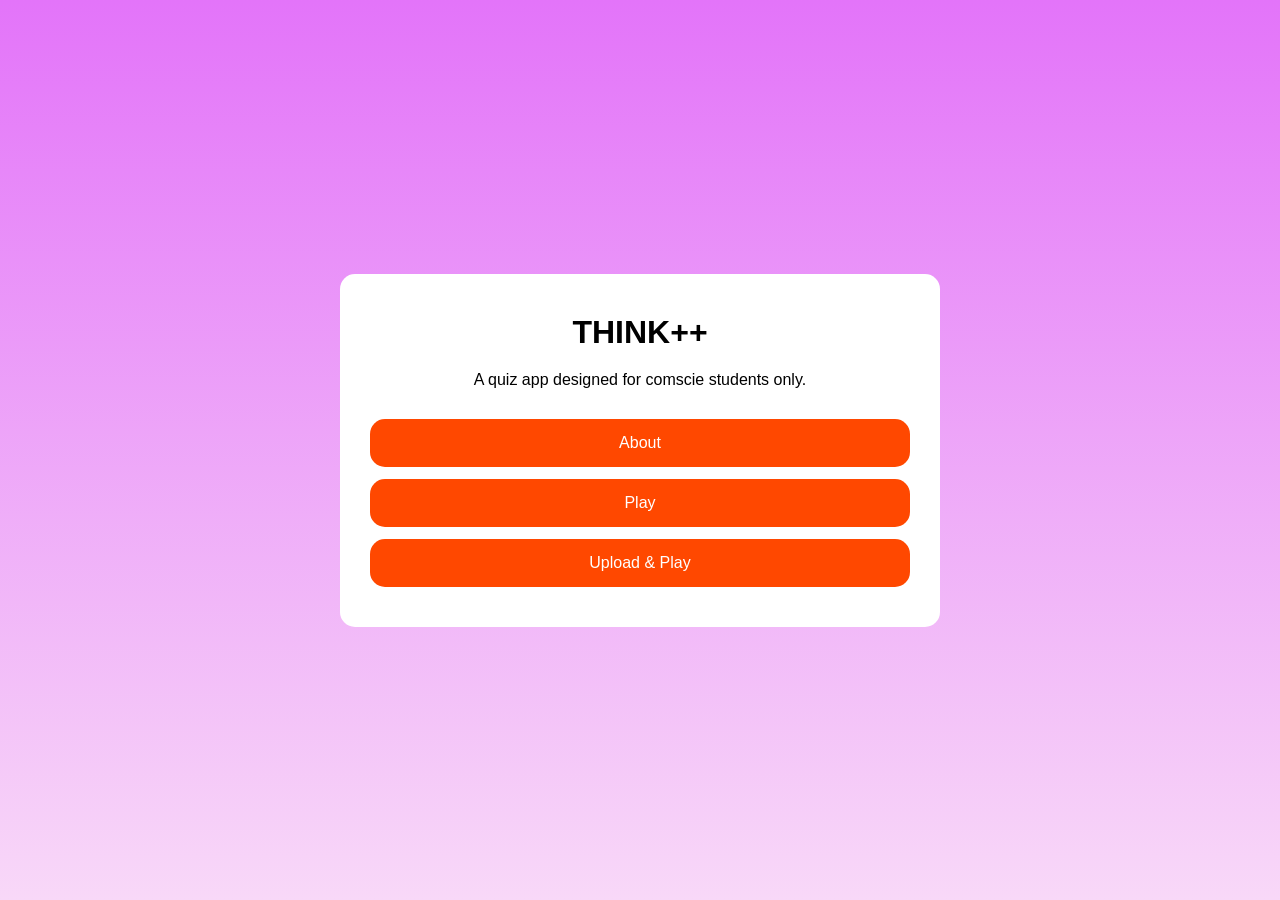
<file: client/index.html>
<!DOCTYPE html>
<html lang="en">
<head>
    <meta charset="UTF-8">
    <meta name="viewport" content="width=device-width, initial-scale=1.0">
    <title>THINK++</title>
    <link rel="stylesheet" href="style.css">
</head>
<body>
    <div class="card">
        <h1>THINK++</h1>
        <p>A quiz app designed for comscie students only.</p>
        <div class="but">
            <button onclick="location.href = 'about.html'">About</button>
            <button onclick="location.href = 'difficulty.html'">Play</button>
            <button onclick="location.href = 'upload.html'">Upload & Play</button>
        </div>
    </div>
</body>
</html>
</file>
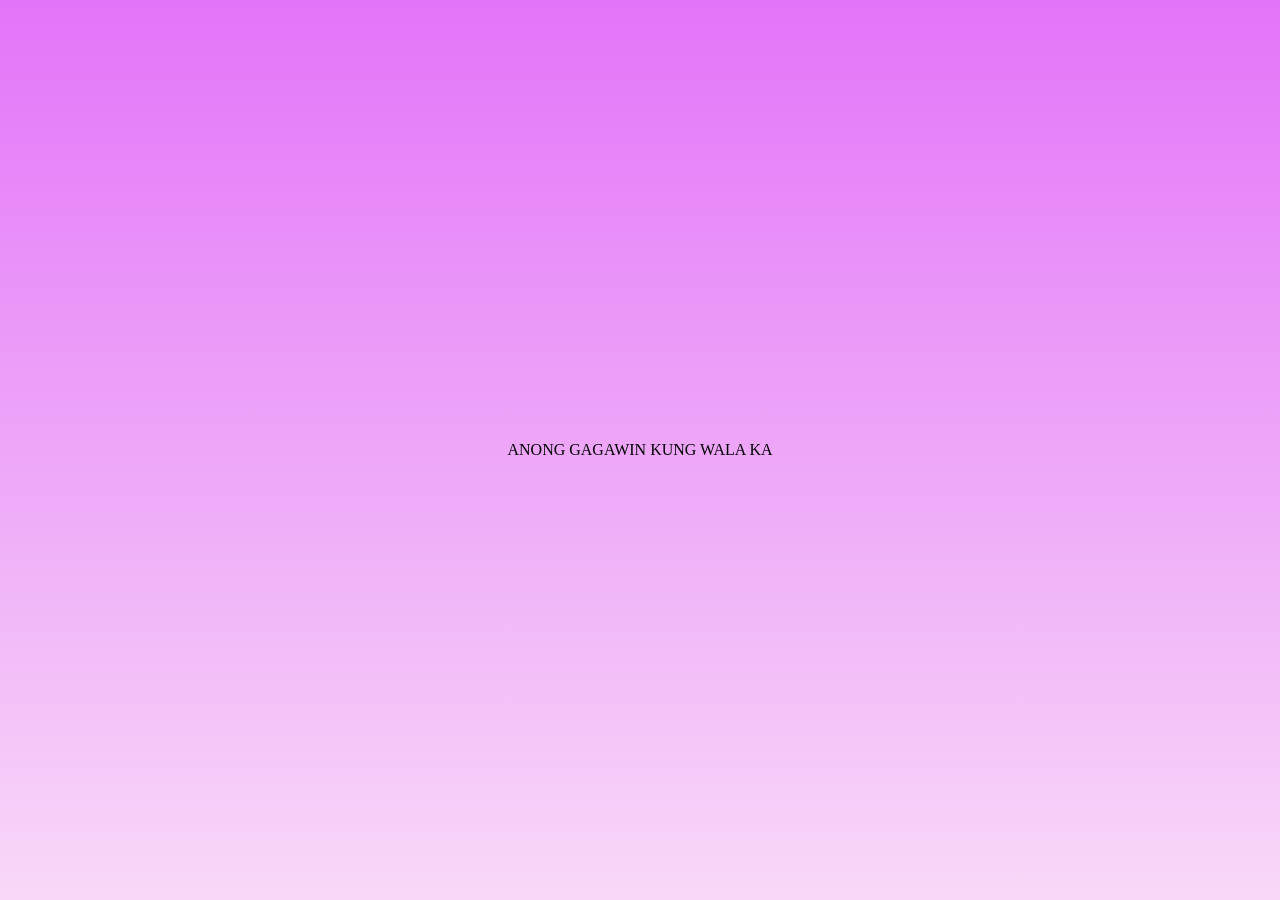
<file: client/about.html>
<!DOCTYPE html>
<html lang="en">
<head>
    <meta charset="UTF-8">
    <meta name="viewport" content="width=device-width, initial-scale=1.0">
    <title>Document</title>
</head>
<style>
    *{
        margin: 0;
        padding: 0;
        box-sizing: border-box;
    }
    body{
        display: flex;
        justify-content: center;
        align-items: center;
        height: 100vh;
        background: linear-gradient(to bottom, #E374F9, #F8D8F8);
        background-repeat: no-repeat;
    }
</style>
<body>
    <p>ANONG GAGAWIN KUNG WALA KA</p>
</body>
</html>
</file>
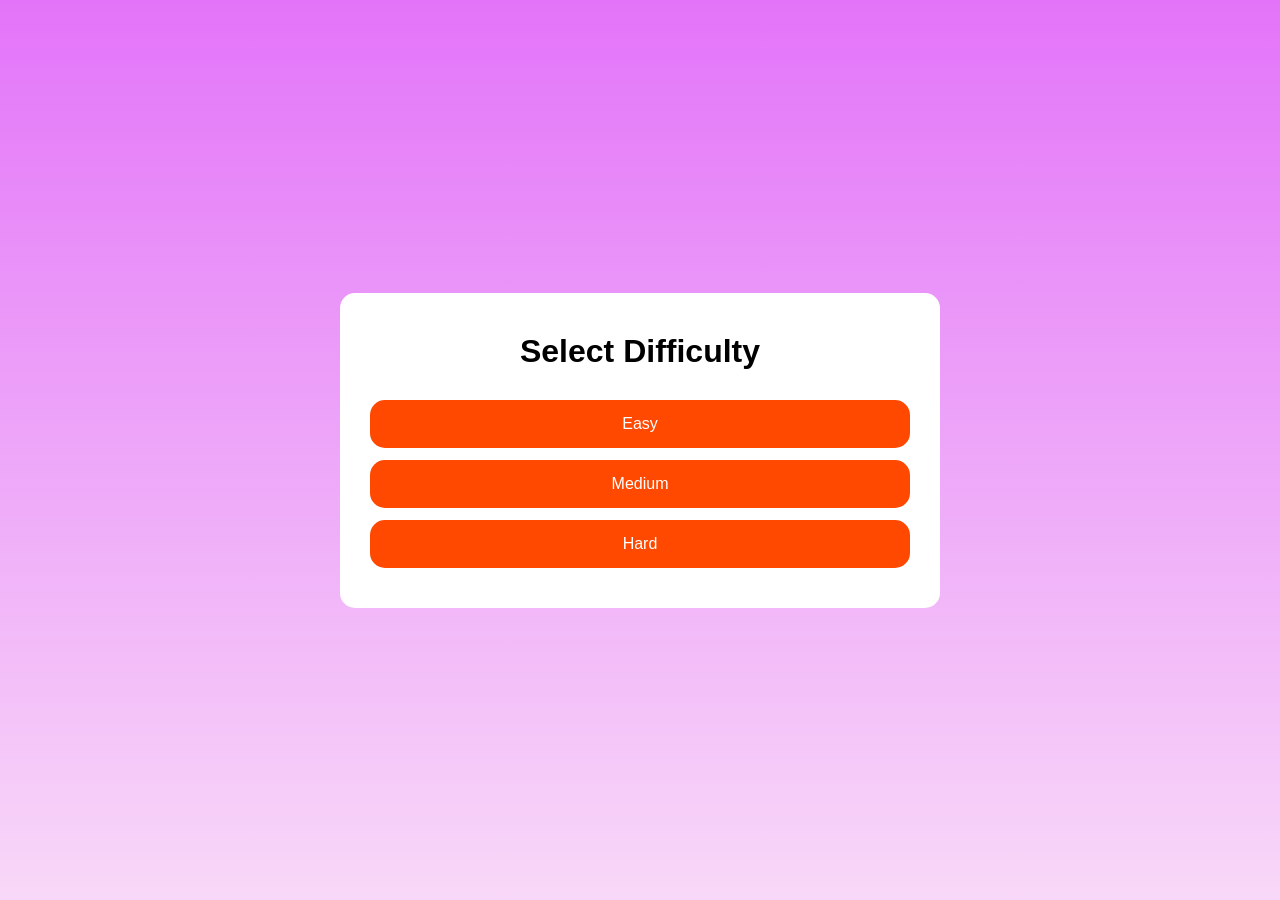
<file: client/difficulty.html>
<!DOCTYPE html>
<html lang="en">
<head>
    <meta charset="UTF-8">
    <meta name="viewport" content="width=device-width, initial-scale=1.0">
    <title>Select Difficulty</title>
    <link rel="stylesheet" href="style.css">
</head>
<body>
    <div class="card">
        <h1>Select Difficulty</h1>
        <div class="but">
            <button onclick="setDifficulty('easy')">Easy</button>
            <button onclick="setDifficulty('medium')">Medium</button>
            <button onclick="setDifficulty('hard')">Hard</button>
        </div>
    </div>

<script>
function setDifficulty(level) {
    localStorage.setItem("difficulty", level);
    window.location.href = "problem.html";
}
</script>
</body>
</html>
</file>
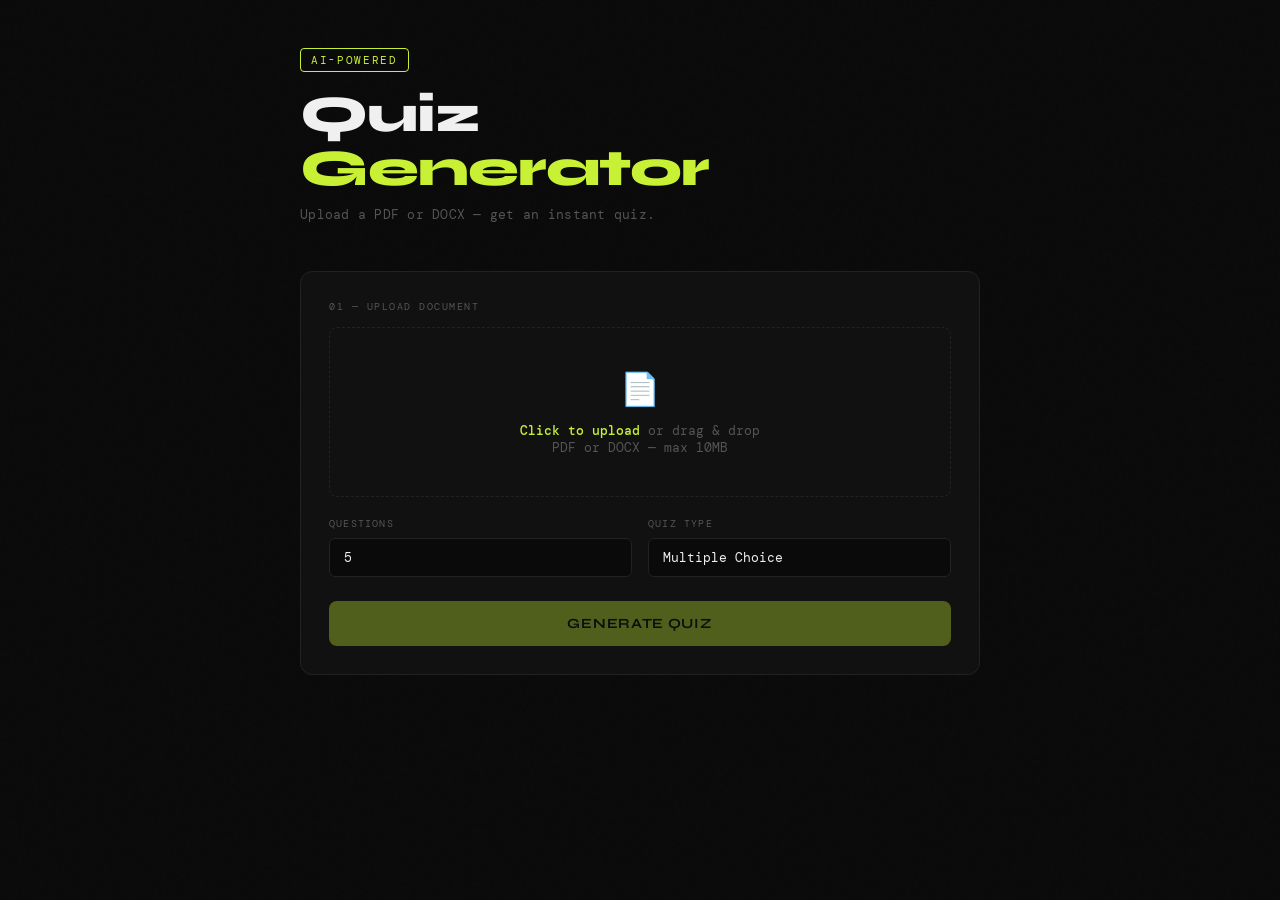
<file: client/index1.html>
<!DOCTYPE html>
<html lang="en">
<head>
  <meta charset="UTF-8" />
  <meta name="viewport" content="width=device-width, initial-scale=1.0"/>
  <title>Quiz Generator</title>
  <link href="https://fonts.googleapis.com/css2?family=Syne:wght@400;600;700;800&family=DM+Mono:wght@300;400;500&display=swap" rel="stylesheet"/>
  <style>
    *, *::before, *::after { box-sizing: border-box; margin: 0; padding: 0; }

    :root {
      --bg: #0a0a0a;
      --surface: #111111;
      --border: #222222;
      --accent: #c8f135;
      --accent2: #f1c035;
      --text: #f0f0f0;
      --muted: #555;
      --radius: 12px;
    }

    body {
      font-family: 'DM Mono', monospace;
      background: var(--bg);
      color: var(--text);
      min-height: 100vh;
      display: flex;
      flex-direction: column;
      align-items: center;
      padding: 48px 20px;
    }

    /* Grain overlay */
    body::before {
      content: '';
      position: fixed;
      inset: 0;
      background-image: url("data:image/svg+xml,%3Csvg viewBox='0 0 256 256' xmlns='http://www.w3.org/2000/svg'%3E%3Cfilter id='noise'%3E%3CfeTurbulence type='fractalNoise' baseFrequency='0.9' numOctaves='4' stitchTiles='stitch'/%3E%3C/filter%3E%3Crect width='100%25' height='100%25' filter='url(%23noise)' opacity='0.04'/%3E%3C/svg%3E");
      pointer-events: none;
      z-index: 0;
      opacity: 0.4;
    }

    .container {
      width: 100%;
      max-width: 680px;
      position: relative;
      z-index: 1;
    }

    header {
      margin-bottom: 48px;
      animation: fadeUp 0.6s ease both;
    }

    .tag {
      display: inline-block;
      font-size: 11px;
      letter-spacing: 0.15em;
      text-transform: uppercase;
      color: var(--accent);
      border: 1px solid var(--accent);
      padding: 4px 10px;
      border-radius: 4px;
      margin-bottom: 16px;
    }

    h1 {
      font-family: 'Syne', sans-serif;
      font-size: clamp(2rem, 6vw, 3.2rem);
      font-weight: 800;
      line-height: 1.05;
      letter-spacing: -0.02em;
    }

    h1 span {
      color: var(--accent);
    }

    .subtitle {
      margin-top: 10px;
      color: var(--muted);
      font-size: 13px;
      letter-spacing: 0.02em;
    }

    /* Card */
    .card {
      background: var(--surface);
      border: 1px solid var(--border);
      border-radius: var(--radius);
      padding: 28px;
      margin-bottom: 24px;
      animation: fadeUp 0.6s ease both;
      animation-delay: 0.1s;
    }

    .card-label {
      font-size: 10px;
      letter-spacing: 0.15em;
      text-transform: uppercase;
      color: var(--muted);
      margin-bottom: 14px;
    }

    /* Drop zone */
    .dropzone {
      border: 1.5px dashed var(--border);
      border-radius: 8px;
      padding: 40px 20px;
      text-align: center;
      cursor: pointer;
      transition: border-color 0.2s, background 0.2s;
      position: relative;
    }

    .dropzone:hover, .dropzone.drag-over {
      border-color: var(--accent);
      background: rgba(200, 241, 53, 0.04);
    }

    .dropzone input[type="file"] {
      position: absolute;
      inset: 0;
      opacity: 0;
      cursor: pointer;
      width: 100%;
      height: 100%;
    }

    .dropzone-icon {
      font-size: 32px;
      margin-bottom: 12px;
    }

    .dropzone-text {
      font-size: 13px;
      color: var(--muted);
    }

    .dropzone-text strong {
      color: var(--accent);
      font-weight: 500;
    }

    .file-selected {
      margin-top: 14px;
      font-size: 12px;
      color: var(--accent2);
      display: none;
    }

    /* Controls row */
    .controls {
      display: grid;
      grid-template-columns: 1fr 1fr;
      gap: 16px;
      margin-top: 20px;
    }

    .field label {
      display: block;
      font-size: 10px;
      letter-spacing: 0.12em;
      text-transform: uppercase;
      color: var(--muted);
      margin-bottom: 8px;
    }

    .field select, .field input[type="number"] {
      width: 100%;
      background: var(--bg);
      border: 1px solid var(--border);
      color: var(--text);
      font-family: 'DM Mono', monospace;
      font-size: 13px;
      padding: 10px 14px;
      border-radius: 6px;
      appearance: none;
      outline: none;
      transition: border-color 0.2s;
    }

    .field select:focus, .field input[type="number"]:focus {
      border-color: var(--accent);
    }

    /* Button */
    .btn {
      width: 100%;
      margin-top: 24px;
      padding: 14px;
      background: var(--accent);
      color: #0a0a0a;
      font-family: 'Syne', sans-serif;
      font-weight: 700;
      font-size: 14px;
      letter-spacing: 0.05em;
      text-transform: uppercase;
      border: none;
      border-radius: 8px;
      cursor: pointer;
      transition: opacity 0.2s, transform 0.1s;
    }

    .btn:hover { opacity: 0.88; }
    .btn:active { transform: scale(0.99); }
    .btn:disabled { opacity: 0.35; cursor: not-allowed; }

    /* Loader */
    .loader {
      display: none;
      text-align: center;
      padding: 32px;
      color: var(--muted);
      font-size: 13px;
      animation: fadeUp 0.3s ease both;
    }

    .spinner {
      width: 28px;
      height: 28px;
      border: 2px solid var(--border);
      border-top-color: var(--accent);
      border-radius: 50%;
      animation: spin 0.8s linear infinite;
      margin: 0 auto 14px;
    }

    /* Results */
    #results { display: none; animation: fadeUp 0.5s ease both; }

    .results-header {
      display: flex;
      align-items: center;
      justify-content: space-between;
      margin-bottom: 20px;
    }

    .results-title {
      font-family: 'Syne', sans-serif;
      font-size: 18px;
      font-weight: 700;
    }

    .results-count {
      font-size: 11px;
      color: var(--muted);
      letter-spacing: 0.1em;
    }

    .question-card {
      background: var(--surface);
      border: 1px solid var(--border);
      border-radius: var(--radius);
      padding: 22px;
      margin-bottom: 16px;
      animation: fadeUp 0.4s ease both;
    }

    .question-card:nth-child(1) { animation-delay: 0.05s; }
    .question-card:nth-child(2) { animation-delay: 0.1s; }
    .question-card:nth-child(3) { animation-delay: 0.15s; }
    .question-card:nth-child(4) { animation-delay: 0.2s; }
    .question-card:nth-child(5) { animation-delay: 0.25s; }

    .q-number {
      font-size: 10px;
      letter-spacing: 0.15em;
      text-transform: uppercase;
      color: var(--accent);
      margin-bottom: 8px;
    }

    .q-text {
      font-family: 'Syne', sans-serif;
      font-size: 15px;
      font-weight: 600;
      line-height: 1.5;
      margin-bottom: 16px;
    }

    .options { display: flex; flex-direction: column; gap: 8px; }

    .option {
      padding: 10px 14px;
      border: 1px solid var(--border);
      border-radius: 6px;
      font-size: 13px;
      cursor: pointer;
      transition: border-color 0.15s, background 0.15s;
      user-select: none;
    }

    .option:hover { border-color: #444; background: rgba(255,255,255,0.03); }
    .option.correct { border-color: var(--accent); background: rgba(200,241,53,0.08); color: var(--accent); }
    .option.wrong { border-color: #ff4444; background: rgba(255,68,68,0.07); color: #ff6666; }

    .explanation {
      display: none;
      margin-top: 14px;
      padding: 12px 14px;
      background: rgba(200,241,53,0.05);
      border-left: 2px solid var(--accent);
      border-radius: 0 6px 6px 0;
      font-size: 12px;
      color: #aaa;
      line-height: 1.6;
    }

    .explanation.show { display: block; animation: fadeUp 0.3s ease both; }

    /* Error */
    .error-box {
      display: none;
      padding: 14px 18px;
      background: rgba(255,68,68,0.08);
      border: 1px solid rgba(255,68,68,0.3);
      border-radius: 8px;
      font-size: 13px;
      color: #ff6666;
      margin-top: 16px;
      animation: fadeUp 0.3s ease both;
    }

    @keyframes fadeUp {
      from { opacity: 0; transform: translateY(14px); }
      to   { opacity: 1; transform: translateY(0); }
    }

    @keyframes spin {
      to { transform: rotate(360deg); }
    }
  </style>
</head>
<body>
  <div class="container">
    <header>
      <div class="tag">AI-Powered</div>
      <h1>Quiz<br/><span>Generator</span></h1>
      <p class="subtitle">Upload a PDF or DOCX — get an instant quiz.</p>
    </header>

    <div class="card">
      <div class="card-label">01 — Upload Document</div>
      <div class="dropzone" id="dropzone">
        <input type="file" id="fileInput" accept=".pdf,.docx" />
        <div class="dropzone-icon">📄</div>
        <div class="dropzone-text">
          <strong>Click to upload</strong> or drag & drop<br/>
          PDF or DOCX — max 10MB
        </div>
        <div class="file-selected" id="fileSelected">✓ <span id="fileName"></span></div>
      </div>

      <div class="controls">
        <div class="field">
          <label>Questions</label>
          <input type="number" id="numQuestions" value="5" min="1" max="20" />
        </div>
        <div class="field">
          <label>Quiz Type</label>
          <select id="quizType">
            <option value="multiple_choice">Multiple Choice</option>
            <option value="true_false">True / False</option>
            <option value="short_answer">Short Answer</option>
          </select>
        </div>
      </div>

      <button class="btn" id="generateBtn" disabled>Generate Quiz</button>
      <div class="error-box" id="errorBox"></div>
    </div>

    <div class="loader" id="loader">
      <div class="spinner"></div>
      Analyzing document & generating quiz…
    </div>

    <div id="results">
      <div class="results-header">
        <div class="results-title">Your Quiz</div>
        <div class="results-count" id="resultsCount"></div>
      </div>
      <div id="questionsContainer"></div>
    </div>
  </div>

  <script>
    const fileInput = document.getElementById('fileInput');
    const dropzone = document.getElementById('dropzone');
    const fileSelected = document.getElementById('fileSelected');
    const fileName = document.getElementById('fileName');
    const generateBtn = document.getElementById('generateBtn');
    const loader = document.getElementById('loader');
    const results = document.getElementById('results');
    const questionsContainer = document.getElementById('questionsContainer');
    const resultsCount = document.getElementById('resultsCount');
    const errorBox = document.getElementById('errorBox');

    // File selection
    fileInput.addEventListener('change', () => {
      if (fileInput.files[0]) {
        fileName.textContent = fileInput.files[0].name;
        fileSelected.style.display = 'block';
        generateBtn.disabled = false;
      }
    });

    // Drag & drop
    dropzone.addEventListener('dragover', e => { e.preventDefault(); dropzone.classList.add('drag-over'); });
    dropzone.addEventListener('dragleave', () => dropzone.classList.remove('drag-over'));
    dropzone.addEventListener('drop', e => {
      e.preventDefault();
      dropzone.classList.remove('drag-over');
      const file = e.dataTransfer.files[0];
      if (file) {
        fileInput.files = e.dataTransfer.files;
        fileName.textContent = file.name;
        fileSelected.style.display = 'block';
        generateBtn.disabled = false;
      }
    });

    // Generate
    generateBtn.addEventListener('click', async () => {
      const file = fileInput.files[0];
      if (!file) return;

      errorBox.style.display = 'none';
      loader.style.display = 'block';
      results.style.display = 'none';
      generateBtn.disabled = true;
      questionsContainer.innerHTML = '';

      const formData = new FormData();
      formData.append('document', file);
      formData.append('numQuestions', document.getElementById('numQuestions').value);
      formData.append('quizType', document.getElementById('quizType').value);

      try {
        const res = await fetch('/api/generate-quiz', {
          method: 'POST',
          body: formData
        });

        const data = await res.json();
        if (!res.ok) throw new Error(data.error || 'Something went wrong');

        renderQuiz(data.questions);
      } catch (err) {
        errorBox.textContent = '⚠ ' + err.message;
        errorBox.style.display = 'block';
      } finally {
        loader.style.display = 'none';
        generateBtn.disabled = false;
      }
    });

    function renderQuiz(questions) {
      resultsCount.textContent = `${questions.length} question${questions.length !== 1 ? 's' : ''}`;
      results.style.display = 'block';

      questions.forEach((q, i) => {
        const card = document.createElement('div');
        card.className = 'question-card';

        const optionsHtml = (q.options || []).map(opt => {
          const letter = opt.charAt(0);
          return `<div class="option" data-letter="${letter}" onclick="selectOption(this, '${q.answer}', ${i})">${opt}</div>`;
        }).join('');

        card.innerHTML = `
          <div class="q-number">Question ${i + 1}</div>
          <div class="q-text">${q.question}</div>
          ${optionsHtml ? `<div class="options">${optionsHtml}</div>` : ''}
          <div class="explanation" id="exp-${i}">${q.explanation || ''}</div>
        `;

        questionsContainer.appendChild(card);
      });
    }

    function selectOption(el, answer, qIndex) {
      const options = el.closest('.options').querySelectorAll('.option');
      options.forEach(o => o.style.pointerEvents = 'none');

      if (el.dataset.letter === answer) {
        el.classList.add('correct');
      } else {
        el.classList.add('wrong');
        options.forEach(o => { if (o.dataset.letter === answer) o.classList.add('correct'); });
      }

      const exp = document.getElementById(`exp-${qIndex}`);
      if (exp) exp.classList.add('show');
    }
  </script>
</body>
</html>
</file>
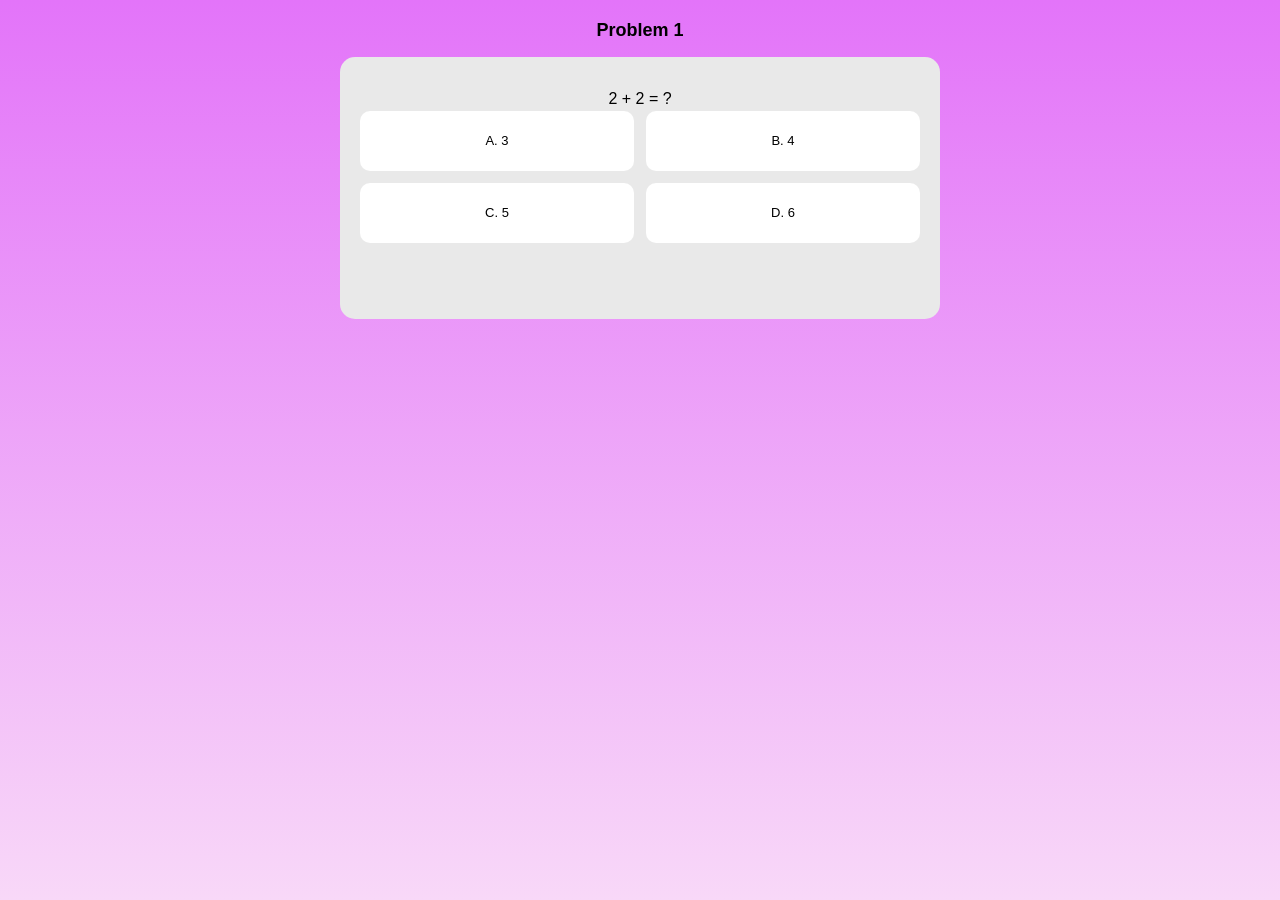
<file: client/problem.html>
<!DOCTYPE html>
<html lang="en">
<head>
    <meta charset="UTF-8">
    <title>Quiz Problem</title>
    <meta name="viewport" content="width=device-width, initial-scale=1.0">
<style>
    * { margin: 0; padding: 0; box-sizing: border-box; }

    body {
        background: linear-gradient(to bottom, #E374F9, #F8D8F8);
        min-height: 100vh;
        font-family: Arial, sans-serif;
        padding: 20px;
    }

    .title {
        text-align: center;
        margin-bottom: 16px;
        font-weight: bold;
        font-size: 18px;
    }

    .card {
        background-color: #e9e9e9;
        width: 100%;
        max-width: 600px;
        margin: 0 auto;
        padding: 30px 20px;
        border-radius: 15px;
        text-align: center;
        display: flex;
        flex-direction: column;
        gap: 16px;
    }

    #questionText {
        font-size: 16px;
        line-height: 1.5;
    }

    .but {
        display: grid;
        grid-template-columns: repeat(2, 1fr);
        gap: 12px;
    }

    .but button {
        background-color: white;
        padding: 16px 10px;
        border: none;
        border-radius: 10px;
        cursor: pointer;
        transition: 0.2s;
        font-size: 13px;
        line-height: 1.4;
        min-height: 60px;
        display: flex;
        align-items: center;
        justify-content: center;
        word-break: break-word;
    }

    .but button:hover { background-color: #ddd; }

    .result { font-weight: bold; font-size: 16px; }

    .next-btn {
        padding: 14px;
        border: none;
        width: 100%;
        border-radius: 8px;
        background-color: #FF4800;
        color: white;
        cursor: pointer;
        font-size: 16px;
        visibility: hidden;
    }

    .finalResult {
        display: flex;
        flex-direction: column;
        align-items: center;
        gap: 16px;
        font-size: 22px;
        font-weight: bold;
    }

    .btn-row {
        display: flex;
        gap: 12px;
        flex-wrap: wrap;
        justify-content: center;
    }

    .finalResult button {
        padding: 14px 24px;
        background-color: #FF4800;
        border: none;
        border-radius: 15px;
        color: white;
        cursor: pointer;
        font-size: 15px;
    }
</style>
</head>
<body>

<p class="title" id="problemNumber">Problem 1</p>

<div class="card">
    <div class="quizContent">
        <p id="questionText"></p>
        <div class="but">
            <button onclick="checkAnswer(0)" id="btn0"></button>
            <button onclick="checkAnswer(1)" id="btn1"></button>
            <button onclick="checkAnswer(2)" id="btn2"></button>
            <button onclick="checkAnswer(3)" id="btn3"></button>
        </div>
        <p class="result" id="result"></p>
        <button class="next-btn" id="bbtn" onclick="nextQuestion()">Next</button>
    </div>
    <div class="finalResult" style="display: none;"></div>
</div>

<script>
    const difficulty = localStorage.getItem("difficulty") || "easy";
    const selectedQuiz = [];
    let currentQuestion = 0;
    let score = 0;

    const questionText = document.getElementById("questionText");
    const problemNumber = document.getElementById("problemNumber");
    const result = document.getElementById("result");
    const buttons = document.querySelectorAll(".but button");
    const uploadedQuiz = localStorage.getItem("uploadedQuiz");

    if (difficulty === "uploaded" && uploadedQuiz) {
        const parsed = JSON.parse(uploadedQuiz);
        parsed.forEach(q => {
            selectedQuiz.push({
                question: q.question,
                options: q.options.map(o => o.replace(/^[A-D]\)\s*/, '')),
                correct: ['A','B','C','D'].indexOf(q.answer) !== -1 ? ['A','B','C','D'].indexOf(q.answer) : 0
            });
        });
        loadQuestion();
    } else {
        fetch("quiz.json")
            .then(r => r.json())
            .then(data => { selectedQuiz.push(...data[difficulty]); loadQuestion(); })
            .catch(e => console.error(e));
    }

    function loadQuestion() {
        const current = selectedQuiz[currentQuestion];
        if (!current) return;
        problemNumber.textContent = "Problem " + (currentQuestion + 1);
        questionText.textContent = current.question;
        for (let i = 0; i < 4; i++) {
            buttons[i].textContent = String.fromCharCode(65 + i) + ". " + (current.options[i] || "");
            buttons[i].disabled = false;
            buttons[i].style.backgroundColor = "white";
        }
        result.textContent = "";
        document.getElementById("bbtn").style.visibility = "hidden";
    }

    function checkAnswer(selected) {
        const correctIndex = selectedQuiz[currentQuestion].correct;
        if (selected === correctIndex) {
            result.textContent = "Correct!";
            result.style.color = "green";
            buttons[selected].style.backgroundColor = "#4CAF50";
            score++;
        } else {
            result.textContent = "Wrong!";
            result.style.color = "red";
            buttons[selected].style.backgroundColor = "#f44336";
            buttons[correctIndex].style.backgroundColor = "#4CAF50";
        }
        document.getElementById("bbtn").style.visibility = "visible";
        buttons.forEach(btn => btn.disabled = true);
    }

    function nextQuestion() {
        currentQuestion++;
        if (currentQuestion < selectedQuiz.length) loadQuestion();
        else showFinalResult();
    }

    function showFinalResult() {
        document.querySelector(".quizContent").style.display = "none";
        const finalDiv = document.querySelector(".finalResult");
        finalDiv.style.display = "flex";
        finalDiv.innerHTML = `
            <p>Your final score is:<br>${score}/${selectedQuiz.length}</p>
            <div class="btn-row">
                <button onclick="restartQuiz()">Restart Quiz</button>
                <button onclick="location.href='index.html'">Main Menu</button>
            </div>
        `;
    }

    function restartQuiz() {
        localStorage.removeItem("uploadedQuiz");
        localStorage.removeItem("difficulty");
        window.location.href = "difficulty.html";
    }
</script>
</body>
</html>
</file>
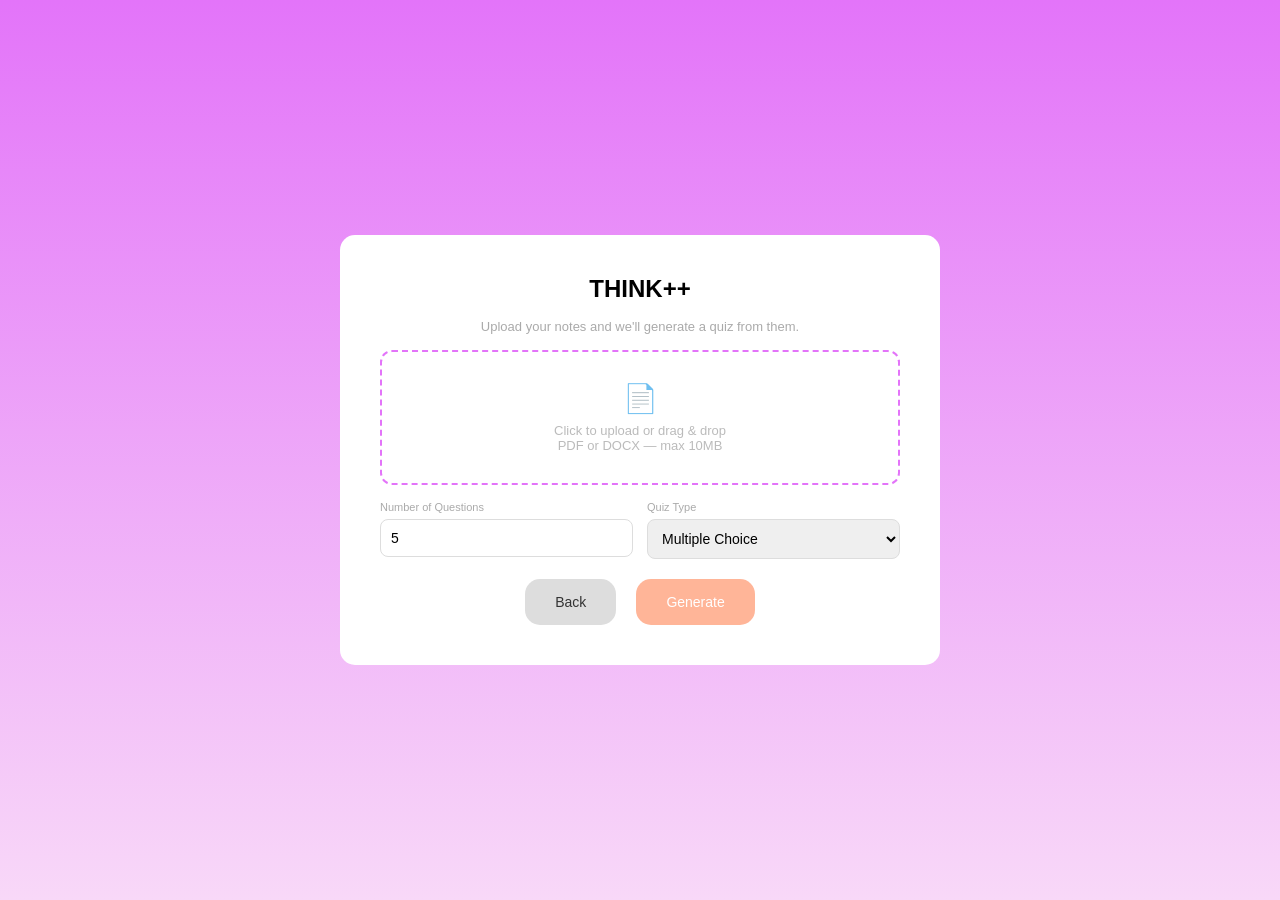
<file: client/upload.html>
<!DOCTYPE html>
<html lang="en">
<head>
    <meta charset="UTF-8">
    <meta name="viewport" content="width=device-width, initial-scale=1.0">
    <title>Upload Notes</title>
    <style>
        * {
            margin: 0;
            padding: 0;
            box-sizing: border-box;
        }

        body {
            background: linear-gradient(to bottom, #E374F9, #F8D8F8);
            background-repeat: no-repeat;
            min-height: 100vh;
            font-family: Arial, sans-serif;
        }

        .card {
            position: absolute;
            background: white;
            width: 90%;
            max-width: 600px;
            padding: 40px;
            border-radius: 15px;
            text-align: center;
            display: flex;
            flex-direction: column;
            gap: 16px;
            top: 50%;
            left: 50%;
            transform: translate(-50%, -50%);
        }

        h1 {
            font-size: 24px;
            font-weight: bold;
        }

        p.subtitle {
            color: #aaa;
            font-size: 13px;
        }

        .dropzone {
            border: 2px dashed #E374F9;
            border-radius: 12px;
            padding: 30px 20px;
            cursor: pointer;
            transition: 0.3s;
            color: #bbb;
            font-size: 13px;
            position: relative;
        }

        .dropzone:hover, .dropzone.drag-over {
            background: #fdf0ff;
            border-color: #c040e0;
        }

        .dropzone input[type="file"] {
            position: absolute;
            inset: 0;
            opacity: 0;
            cursor: pointer;
            width: 100%;
            height: 100%;
        }

        .dropzone-icon { font-size: 28px; margin-bottom: 8px; }

        .file-name {
            margin-top: 10px;
            color: #E374F9;
            font-weight: bold;
            font-size: 13px;
            display: none;
        }

        .controls {
            display: grid;
            grid-template-columns: 1fr 1fr;
            gap: 14px;
            text-align: left;
        }

        .field label {
            display: block;
            font-size: 11px;
            color: #aaa;
            margin-bottom: 6px;
        }

        .field input, .field select {
            width: 100%;
            padding: 10px;
            border: 1px solid #ddd;
            border-radius: 8px;
            font-size: 14px;
            outline: none;
            font-family: Arial, sans-serif;
        }

        .field input:focus, .field select:focus {
            border-color: #E374F9;
        }

        .error {
            display: none;
            color: red;
            font-size: 13px;
        }

        .but {
            display: flex;
            justify-content: center;
            gap: 20px;
            margin-top: 4px;
        }

        .but button {
            color: white;
            background-color: #FF4800;
            padding: 15px 30px;
            border: none;
            border-radius: 15px;
            cursor: pointer;
            font-size: 14px;
            transition: 0.3s;
        }

        .but button:hover { opacity: 0.85; }
        .but button:disabled { opacity: 0.4; cursor: not-allowed; }

        .but .back-btn {
            background-color: #ddd;
            color: #333;
        }

        .loader {
            display: none;
            color: #aaa;
            font-size: 13px;
        }

        .spinner {
            width: 24px;
            height: 24px;
            border: 3px solid #eee;
            border-top-color: #FF4800;
            border-radius: 50%;
            animation: spin 0.8s linear infinite;
            margin: 0 auto 10px;
        }

        @keyframes spin { to { transform: rotate(360deg); } }
    </style>
</head>
<body>
    <div class="card">
        <h1>THINK++</h1>
        <p class="subtitle">Upload your notes and we'll generate a quiz from them.</p>

        <div class="dropzone" id="dropzone">
            <input type="file" id="fileInput" accept=".pdf,.docx" />
            <div class="dropzone-icon">📄</div>
            <div>Click to upload or drag & drop<br/>PDF or DOCX — max 10MB</div>
            <div class="file-name" id="fileName"></div>
        </div>

        <div class="controls">
            <div class="field">
                <label>Number of Questions</label>
                <input type="number" id="numQuestions" value="5" min="1" max="20" />
            </div>
            <div class="field">
                <label>Quiz Type</label>
                <select id="quizType">
                    <option value="multiple_choice">Multiple Choice</option>
                    <option value="true_false">True / False</option>
                </select>
            </div>
        </div>

        <div class="error" id="errorBox"></div>

        <div class="loader" id="loader">
            <div class="spinner"></div>
            Generating your quiz...
        </div>

        <div class="but">
            <button class="back-btn" onclick="location.href='index.html'">Back</button>
            <button id="generateBtn" onclick="generateQuiz()" disabled>Generate</button>
        </div>
    </div>

    <script>
        const fileInput = document.getElementById('fileInput');
        const fileName = document.getElementById('fileName');
        const generateBtn = document.getElementById('generateBtn');
        const errorBox = document.getElementById('errorBox');
        const loader = document.getElementById('loader');
        const dropzone = document.getElementById('dropzone');

        fileInput.addEventListener('change', () => {
            if (fileInput.files[0]) {
                fileName.textContent = '✓ ' + fileInput.files[0].name;
                fileName.style.display = 'block';
                generateBtn.disabled = false;
            }
        });

        dropzone.addEventListener('dragover', e => { e.preventDefault(); dropzone.classList.add('drag-over'); });
        dropzone.addEventListener('dragleave', () => dropzone.classList.remove('drag-over'));
        dropzone.addEventListener('drop', e => {
            e.preventDefault();
            dropzone.classList.remove('drag-over');
            const file = e.dataTransfer.files[0];
            if (file) {
                fileInput.files = e.dataTransfer.files;
                fileName.textContent = '✓ ' + file.name;
                fileName.style.display = 'block';
                generateBtn.disabled = false;
            }
        });

        async function generateQuiz() {
            const file = fileInput.files[0];
            if (!file) return;

            generateBtn.disabled = true;
            generateBtn.textContent = 'Generating...';
            errorBox.style.display = 'none';
            loader.style.display = 'block';

            const formData = new FormData();
            formData.append('document', file);
            formData.append('numQuestions', document.getElementById('numQuestions').value);
            formData.append('quizType', document.getElementById('quizType').value);

            try {
                const res = await fetch('/api/generate-quiz', {
                    method: 'POST',
                    body: formData
                });

                const data = await res.json();
                if (!res.ok) throw new Error(data.error || 'Something went wrong');

                localStorage.setItem('uploadedQuiz', JSON.stringify(data.questions));
                localStorage.setItem('difficulty', 'uploaded');
                window.location.href = 'problem.html';
            } catch (err) {
                errorBox.textContent = '⚠ ' + err.message;
                errorBox.style.display = 'block';
                generateBtn.disabled = false;
                generateBtn.textContent = 'Generate';
            } finally {
                loader.style.display = 'none';
            }
        }
    </script>
</body>
</html>
</file>
<file: client/style.css>
* {
    margin: 0;
    padding: 0;
    box-sizing: border-box;
}

body {
    background: linear-gradient(to bottom, #E374F9, #F8D8F8);
    min-height: 100vh;
    font-family: Arial, sans-serif;
    display: flex;
    justify-content: center;
    align-items: center;
    padding: 20px;
}

.card {
    background: white;
    width: 100%;
    max-width: 600px;
    padding: 40px 30px;
    border-radius: 15px;
    text-align: center;
    display: flex;
    flex-direction: column;
    gap: 20px;
}

.but {
    display: flex;
    flex-direction: column;
    gap: 12px;
    margin-top: 10px;
}

.but button {
    color: white;
    background-color: #FF4800;
    padding: 15px;
    border: none;
    border-radius: 15px;
    cursor: pointer;
    font-size: 16px;
    width: 100%;
    transition: 0.2s;
}

.but button:hover {
    opacity: 0.85;
}
</file>
